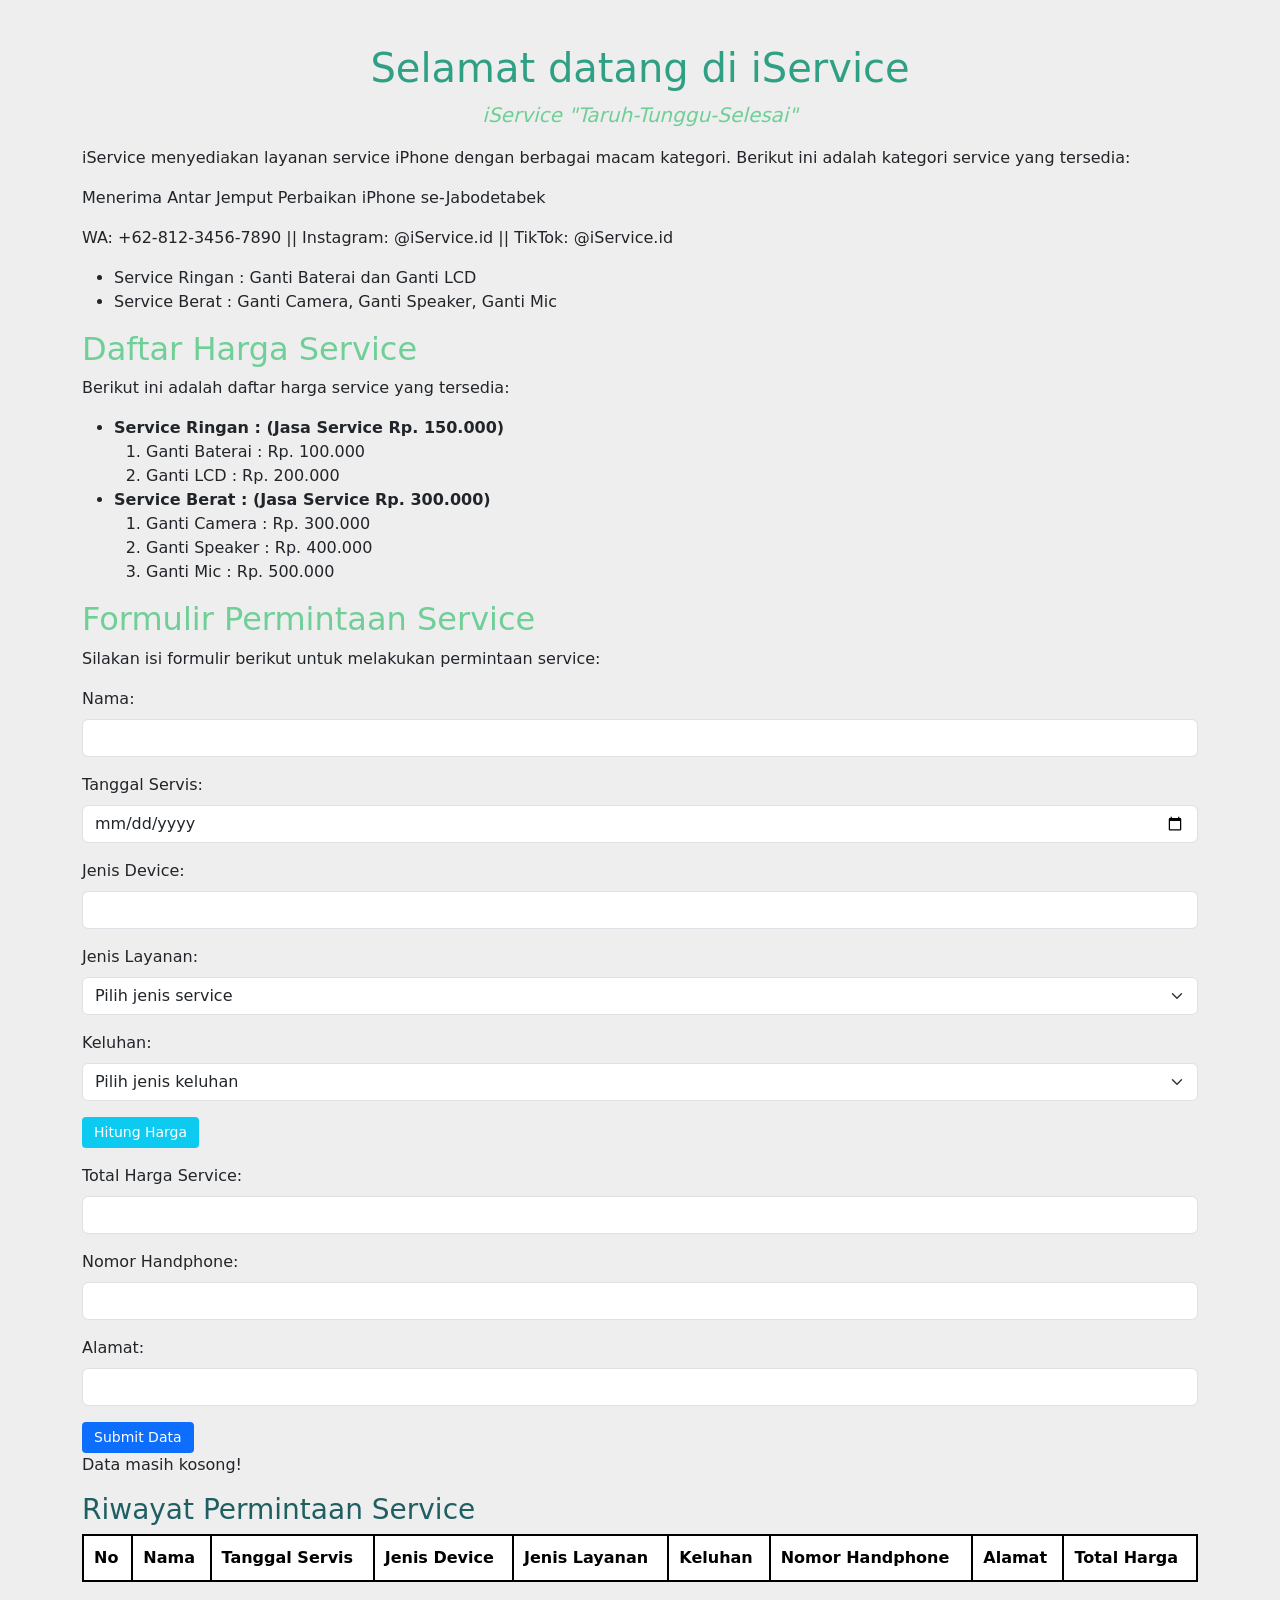
<file: indexStrap.html>
<!DOCTYPE html>
<html lang="en">

<head>
    <meta charset="UTF-8">
    <meta name="viewport" content="width=device-width, initial-scale=1.0">
    <title>iService</title>
    <link href="https://cdn.jsdelivr.net/npm/bootstrap@5.3.8/dist/css/bootstrap.min.css" rel="stylesheet">
    <link rel="stylesheet" href="style.css">
</head>

<body>
    <main class="container mt-4">
        <section>
            <h1>Selamat datang di iService</h1>
            <p class="slogan">iService "Taruh-Tunggu-Selesai"</p>
            <p>iService menyediakan layanan service iPhone dengan berbagai macam kategori. Berikut ini adalah kategori
                service yang tersedia:</p>
            <p>Menerima Antar Jemput Perbaikan iPhone se-Jabodetabek</p>
            <p>WA: +62-812-3456-7890 || Instagram: @iService.id || TikTok: @iService.id</p>
            <ul>
                <li>Service Ringan : Ganti Baterai dan Ganti LCD</li>
                <li>Service Berat : Ganti Camera, Ganti Speaker, Ganti Mic</li>
            </ul>
        </section>

        <section>
            <h2>Daftar Harga Service</h2>
            <p>Berikut ini adalah daftar harga service yang tersedia:</p>
            <ul>
                <li><strong>Service Ringan : (Jasa Service Rp. 150.000)</strong>
                    <ol>
                        <li>Ganti Baterai : Rp. 100.000</li>
                        <li>Ganti LCD : Rp. 200.000</li>
                    </ol>
                </li>
                <li><strong>Service Berat : (Jasa Service Rp. 300.000)</strong>
                    <ol>
                        <li>Ganti Camera : Rp. 300.000</li>
                        <li>Ganti Speaker : Rp. 400.000</li>
                        <li>Ganti Mic : Rp. 500.000</li>
                    </ol>
                </li>
            </ul>
        </section>

        <section>
            <h2>Formulir Permintaan Service</h2>
            <p>Silakan isi formulir berikut untuk melakukan permintaan service:</p>
            <form id="iniForm">
                <div class="mb-3">
                    <label for="nama" class="form-label">Nama:</label>
                    <input type="text" id="nama" class="form-control" required>
                </div>
                <div class="mb-3">
                    <label for="tglService" class="form-label">Tanggal Servis:</label>
                    <input type="date" id="tglService" class="form-control" required>
                </div>
                <div class="mb-3">
                    <label for="jenisDevice" class="form-label">Jenis Device:</label>
                    <input type="text" id="jenisDevice" class="form-control" required>
                </div>
                <div class="mb-3">
                    <label for="jenisService" class="form-label">Jenis Layanan:</label>
                    <select id="jenisService" class="form-select">
                        <option value="">Pilih jenis service</option>
                        <option value="Service Ringan">Service Ringan</option>
                        <option value="Service Berat">Service Berat</option>
                    </select>
                </div>
                <div class="mb-3">
                    <label for="keluhan" class="form-label">Keluhan:</label>
                    <select id="keluhan" class="form-select">
                        <option value="">Pilih jenis keluhan</option>
                        <option value="Ganti Baterai">Ganti Baterai</option>
                        <option value="Ganti LCD">Ganti LCD</option>
                        <option value="Ganti Camera">Ganti Camera</option>
                        <option value="Ganti Speaker">Ganti Speaker</option>
                        <option value="Ganti Mic">Ganti Mic</option>
                    </select>
                </div>
                <button type="button" id="btnHitung" class="btn btn-info mb-3">Hitung Harga</button>
                <div class="mb-3">
                    <label for="totalHarga" class="form-label">Total Harga Service:</label>
                    <input type="text" id="totalHarga" class="form-control" readonly>
                </div>
                <div class="mb-3">
                    <label for="nomorHp" class="form-label">Nomor Handphone:</label>
                    <input type="text" id="nomorHp" class="form-control" required>
                </div>
                <div class="mb-3">
                    <label for="alamat" class="form-label">Alamat:</label>
                    <input type="text" id="alamat" class="form-control" required>
                </div>
                <button type="submit" class="btn btn-primary">Submit Data</button>
            </form>
            <p id="validasiPesanan">Data masih kosong!</p>
        </section>

        <section>
            <h3>Riwayat Permintaan Service</h3>
            <table id="tabelRiwayat" class="table table-bordered table-striped table-hover">
                <thead>
                    <tr>
                        <th>No</th>
                        <th>Nama</th>
                        <th>Tanggal Servis</th>
                        <th>Jenis Device</th>
                        <th>Jenis Layanan</th>
                        <th>Keluhan</th>
                        <th>Nomor Handphone</th>
                        <th>Alamat</th>
                        <th>Total Harga</th>
                    </tr>
                </thead>
                <tbody id="isiTabelRiwayat">
                </tbody>
            </table>
        </section>

    </main>

    <script src="logic.js"></script>
</body>

</html>
</file>
<file: style.css>
#tabelRiwayat {
    border: 2px solid black;
    border-collapse: collapse;
}

#tabelRiwayat th,
#tabelRiwayat td {
    border: 2px solid black;
    padding: 10px;
}

.slogan {
    text-align: center;
    font-style: italic;
    font-size: 20px;
    color: #6FCF97;
}

body {
    margin: 10px;
    padding: 10px;
    background-color: #EEEEEE;
}

h1 {
    text-align: center;
    color: #2FA084;
}

h2 {
    color: #6FCF97;
}

h3 {
    color: #215E61;
}

/* ===== Tambahan untuk fitur CRUD ===== */

/* Kolom aksi: tombol Edit & Hapus berjajar */
#tabelRiwayat .aksi {
    display: flex;
    gap: 6px;
}

#tabelRiwayat .aksi form {
    margin: 0;
}

/* Gaya dasar tombol/link aksi */
.btn {
    display: inline-block;
    padding: 5px 12px;
    border: none;
    border-radius: 4px;
    color: white;
    font-size: 14px;
    text-decoration: none;
    cursor: pointer;
}

.btn:hover {
    opacity: 0.85;
}

.btn-edit {
    background-color: #2FA084;
}

.btn-hapus {
    background-color: #D9534F;
}

.btn-batal {
    background-color: #888888;
}

/* Pesan notifikasi setelah proses tambah/edit/hapus */
.pesan {
    padding: 10px;
    border-radius: 4px;
    font-weight: bold;
}

.pesan-sukses {
    background-color: #D4EDDA;
    color: #155724;
}

.pesan-gagal {
    background-color: #F8D7DA;
    color: #721C24;
}
</file>
